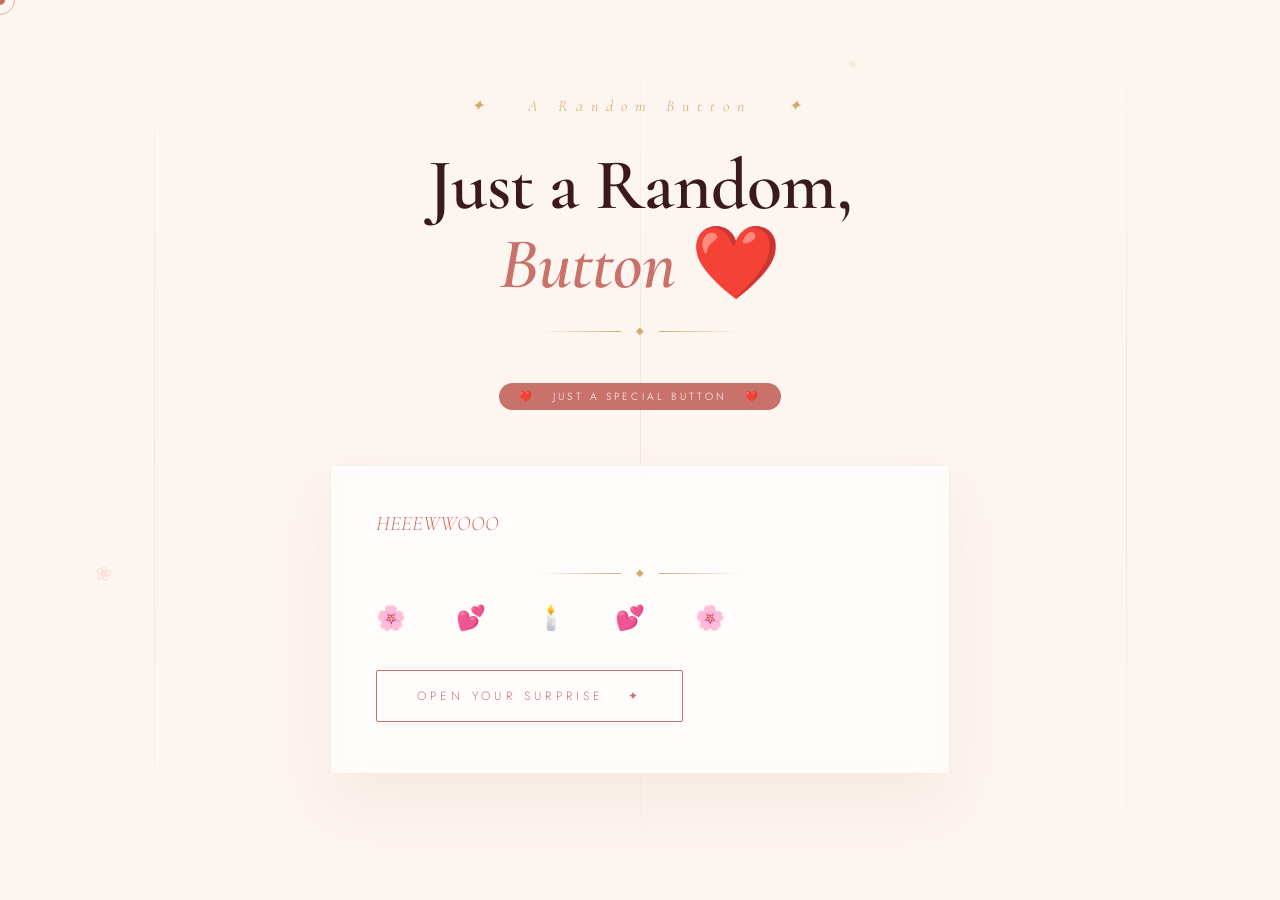
<file: index.html>
<!DOCTYPE html>
<html lang="en">
<head>
<meta charset="UTF-8" />
<meta name="viewport" content="width=device-width, initial-scale=1.0" />
<title>❤️</title>
<link href="https://fonts.googleapis.com/css2?family=Cormorant+Garamond:ital,wght@0,400;0,600;1,400;1,600&family=Jost:wght@200;300;400&display=swap" rel="stylesheet">
<style>
:root {
  --rose: #c9726b;
  --blush: #f2c4bc;
  --cream: #fdf5f0;
  --gold: #d4a96a;
  --deep: #3a1a1a;
  --petal: #f7ddd8;
}
 
* { margin: 0; padding: 0; box-sizing: border-box; }
 
body {
  font-family: 'Jost', sans-serif;
  font-weight: 300;
  background: var(--cream);
  min-height: 100vh;
  overflow-x: hidden;
  color: var(--deep);
  cursor: none;
}
 
/* Custom cursor */
.cursor {
  position: fixed;
  width: 10px; height: 10px;
  background: var(--rose);
  border-radius: 50%;
  pointer-events: none;
  z-index: 9999;
  transform: translate(-50%, -50%);
  transition: transform 0.1s ease;
  mix-blend-mode: multiply;
}
.cursor-trail {
  position: fixed;
  width: 30px; height: 30px;
  border: 1px solid var(--rose);
  border-radius: 50%;
  pointer-events: none;
  z-index: 9998;
  transform: translate(-50%, -50%);
  transition: all 0.15s ease;
  opacity: 0.5;
}
 
/* Canvas for petals */
canvas {
  position: fixed;
  top: 0; left: 0;
  width: 100%; height: 100%;
  pointer-events: none;
  z-index: 0;
}
 
/* Page layout */
.page {
  position: relative;
  z-index: 1;
  min-height: 100vh;
  display: flex;
  align-items: center;
  justify-content: center;
  padding: 60px 20px;
}
 
/* Decorative lines */
.deco-lines {
  position: fixed;
  top: 0; left: 0;
  width: 100%; height: 100%;
  pointer-events: none;
  z-index: 0;
  overflow: hidden;
}
.deco-line {
  position: absolute;
  background: linear-gradient(to bottom, transparent, var(--blush), transparent);
  width: 1px;
  height: 100%;
  opacity: 0.4;
}
.deco-line:nth-child(1) { left: 12%; }
.deco-line:nth-child(2) { left: 50%; }
.deco-line:nth-child(3) { left: 88%; }
 
/* Card */
.card {
  max-width: 620px;
  width: 100%;
  text-align: center;
  position: relative;
}
 
/* Top ornament */
.ornament {
  font-size: 1rem;
  letter-spacing: 0.5em;
  color: var(--gold);
  margin-bottom: 30px;
  opacity: 0;
  animation: fadeUp 1s ease 0.3s forwards;
  font-family: 'Cormorant Garamond', serif;
  font-style: italic;
}
 
/* Divider */
.divider {
  display: flex;
  align-items: center;
  gap: 15px;
  justify-content: center;
  margin: 20px 0;
  opacity: 0;
  animation: fadeUp 1s ease 0.5s forwards;
}
.divider-line {
  height: 1px;
  width: 80px;
  background: linear-gradient(to right, transparent, var(--gold));
}
.divider-line.rev {
  background: linear-gradient(to left, transparent, var(--gold));
}
.divider-diamond {
  color: var(--gold);
  font-size: 0.6rem;
}
 
/* Heading */
h1 {
  font-family: 'Cormorant Garamond', serif;
  font-size: clamp(2.8rem, 8vw, 4.5rem);
  font-weight: 600;
  line-height: 1.1;
  letter-spacing: -0.01em;
  color: var(--deep);
  opacity: 0;
  animation: fadeUp 1s ease 0.6s forwards;
}
h1 em {
  font-style: italic;
  color: var(--rose);
}
 
/* Date badge */
.date-badge {
  display: inline-block;
  background: var(--rose);
  color: white;
  font-size: 0.65rem;
  letter-spacing: 0.3em;
  text-transform: uppercase;
  padding: 6px 20px;
  border-radius: 30px;
  margin: 25px 0;
  opacity: 0;
  animation: fadeUp 1s ease 0.8s forwards;
}
 
/* Letter body */
.letter {
    background: rgba(255,255,255,0.7);
    backdrop-filter: blur(16px);
    border: 1px solid rgba(212, 169, 106, 0.2);
    border-radius: 3px;
    padding: 45px;
    text-align: justify;
    text-justify: inter-word;
    position: relative;
    margin: 30px 0;
    box-shadow:
        0 1px 0 rgba(255,255,255,0.9) inset,
        0 30px 60px rgba(180, 100, 90, 0.08);
}

.letter p {
    font-size: 1rem;
    line-height: 1.95;
    color: #5a3535;
    margin-bottom: 20px;
    text-align: justify;
    text-justify: inter-word;
    text-indent: 2em;
}

.letter .salutation {
    font-family: 'Cormorant Garamond', serif;
    font-style: italic;
    font-size: 1.3rem;
    color: var(--rose);
    margin-bottom: 25px;
    text-align: left;
}

.letter .closing {
    margin-top: 30px;
    font-family: 'Cormorant Garamond', serif;
    font-style: italic;
    font-size: 1.2rem;
    color: var(--rose);
    text-align: right;
}
 
/* Emoji row */
.emoji-row {
  font-size: 1.5rem;
  letter-spacing: 0.3em;
  opacity: 0;
  animation: fadeUp 1s ease 1.5s forwards;
  margin: 10px 0 35px;
}
 
/* Button */
.btn-wrap {
  opacity: 0;
  animation: fadeUp 1s ease 1.7s forwards;
}
.btn {
  display: inline-block;
  padding: 16px 40px;
  background: transparent;
  color: var(--rose);
  text-decoration: none;
  font-family: 'Jost', sans-serif;
  font-size: 0.75rem;
  letter-spacing: 0.35em;
  text-transform: uppercase;
  border: 1px solid var(--rose);
  border-radius: 2px;
  position: relative;
  overflow: hidden;
  transition: color 0.4s ease;
}
.btn::before {
  content: '';
  position: absolute;
  inset: 0;
  background: var(--rose);
  transform: scaleX(0);
  transform-origin: left;
  transition: transform 0.4s ease;
  z-index: -1;
}
.btn:hover::before { transform: scaleX(1); }
.btn:hover { color: white; }
 
/* Keyframes */
@keyframes fadeUp {
  from { opacity: 0; transform: translateY(25px); }
  to { opacity: 1; transform: translateY(0); }
}
 
/* Floating petals (canvas fallback labels) */
.petal-emoji {
  position: fixed;
  font-size: 16px;
  pointer-events: none;
  animation: floatPetal linear infinite;
  opacity: 0;
  z-index: 0;
}
@keyframes floatPetal {
  0%   { transform: translateY(110vh) rotate(0deg); opacity: 0; }
  10%  { opacity: 0.6; }
  90%  { opacity: 0.4; }
  100% { transform: translateY(-10vh) rotate(360deg); opacity: 0; }
}
 
/* Responsive */
@media (max-width: 500px) {
  .letter { padding: 30px 25px; }
  h1 { font-size: 2.6rem; }
}
</style>
</head>
<body>
 
<div class="cursor" id="cursor"></div>
<div class="cursor-trail" id="cursorTrail"></div>
 
<canvas id="petalCanvas"></canvas>
 
<div class="deco-lines">
  <div class="deco-line"></div>
  <div class="deco-line"></div>
  <div class="deco-line"></div>
</div>
 
<div class="page">
  <div class="card">
 
    <div class="ornament">✦ &nbsp; A Random Button &nbsp; ✦</div>
 
    <h1>Just a Random,<br><em>Button</em> ❤️</h1>
 
    <div class="divider">
      <div class="divider-line"></div>
      <span class="divider-diamond">◆</span>
      <div class="divider-line rev"></div>
    </div>
 
    <div class="date-badge">❤️ &nbsp; Just a Special Button &nbsp; ❤️</div>
 
    <div class="letter">
      <div class="corner tl"></div>
      <div class="corner tr"></div>
      <div class="corner bl"></div>
      <div class="corner br"></div>
 
<div class="salutation">HEEEWWOOO </div>



<div class="closing">

</div>
 
    <div class="divider" style="opacity:1; animation: none;">
      <div class="divider-line"></div>
      <span class="divider-diamond">◆</span>
      <div class="divider-line rev"></div>
    </div>
 
    <div class="emoji-row">🌸 &nbsp; 💕 &nbsp; 🕯️ &nbsp; 💕 &nbsp; 🌸</div>
 
    <div class="btn-wrap">
      <a href="nextPage.html" class="btn">Open Your Surprise &nbsp; ✦</a>
    </div>
 
  </div>
</div>
 
<script>
// Custom cursor
const cursor = document.getElementById('cursor');
const trail = document.getElementById('cursorTrail');
let mx = 0, my = 0, tx = 0, ty = 0;
document.addEventListener('mousemove', e => {
  mx = e.clientX; my = e.clientY;
  cursor.style.left = mx + 'px';
  cursor.style.top = my + 'px';
});
setInterval(() => {
  tx += (mx - tx) * 0.18;
  ty += (my - ty) * 0.18;
  trail.style.left = tx + 'px';
  trail.style.top = ty + 'px';
}, 16);
 
// Falling petals on canvas
const canvas = document.getElementById('petalCanvas');
const ctx = canvas.getContext('2d');
canvas.width = window.innerWidth;
canvas.height = window.innerHeight;
window.addEventListener('resize', () => {
  canvas.width = window.innerWidth;
  canvas.height = window.innerHeight;
});
 
const petals = [];
const petalSymbols = ['❤', '♡', '🌸', '✿', '❀'];
const colors = ['#c9726b', '#e8a0a0', '#d4a96a', '#f2c4bc', '#b06060'];
 
for (let i = 0; i < 28; i++) {
  petals.push({
    x: Math.random() * window.innerWidth,
    y: Math.random() * window.innerHeight,
    size: 10 + Math.random() * 14,
    speed: 0.5 + Math.random() * 1.2,
    drift: (Math.random() - 0.5) * 0.8,
    rot: Math.random() * 360,
    rotSpeed: (Math.random() - 0.5) * 1.5,
    symbol: petalSymbols[Math.floor(Math.random() * petalSymbols.length)],
    color: colors[Math.floor(Math.random() * colors.length)],
    opacity: 0.15 + Math.random() * 0.35,
    delay: Math.random() * 300,
  });
}
 
let frame = 0;
function drawPetals() {
  ctx.clearRect(0, 0, canvas.width, canvas.height);
  frame++;
  petals.forEach(p => {
    if (frame < p.delay) return;
    p.y -= p.speed;
    p.x += p.drift;
    p.rot += p.rotSpeed;
    if (p.y < -30) {
      p.y = canvas.height + 30;
      p.x = Math.random() * canvas.width;
    }
    ctx.save();
    ctx.globalAlpha = p.opacity;
    ctx.font = `${p.size}px serif`;
    ctx.fillStyle = p.color;
    ctx.translate(p.x, p.y);
    ctx.rotate(p.rot * Math.PI / 180);
    ctx.fillText(p.symbol, 0, 0);
    ctx.restore();
  });
  requestAnimationFrame(drawPetals);
}
drawPetals();
</script>
</body>
</html>
</file>
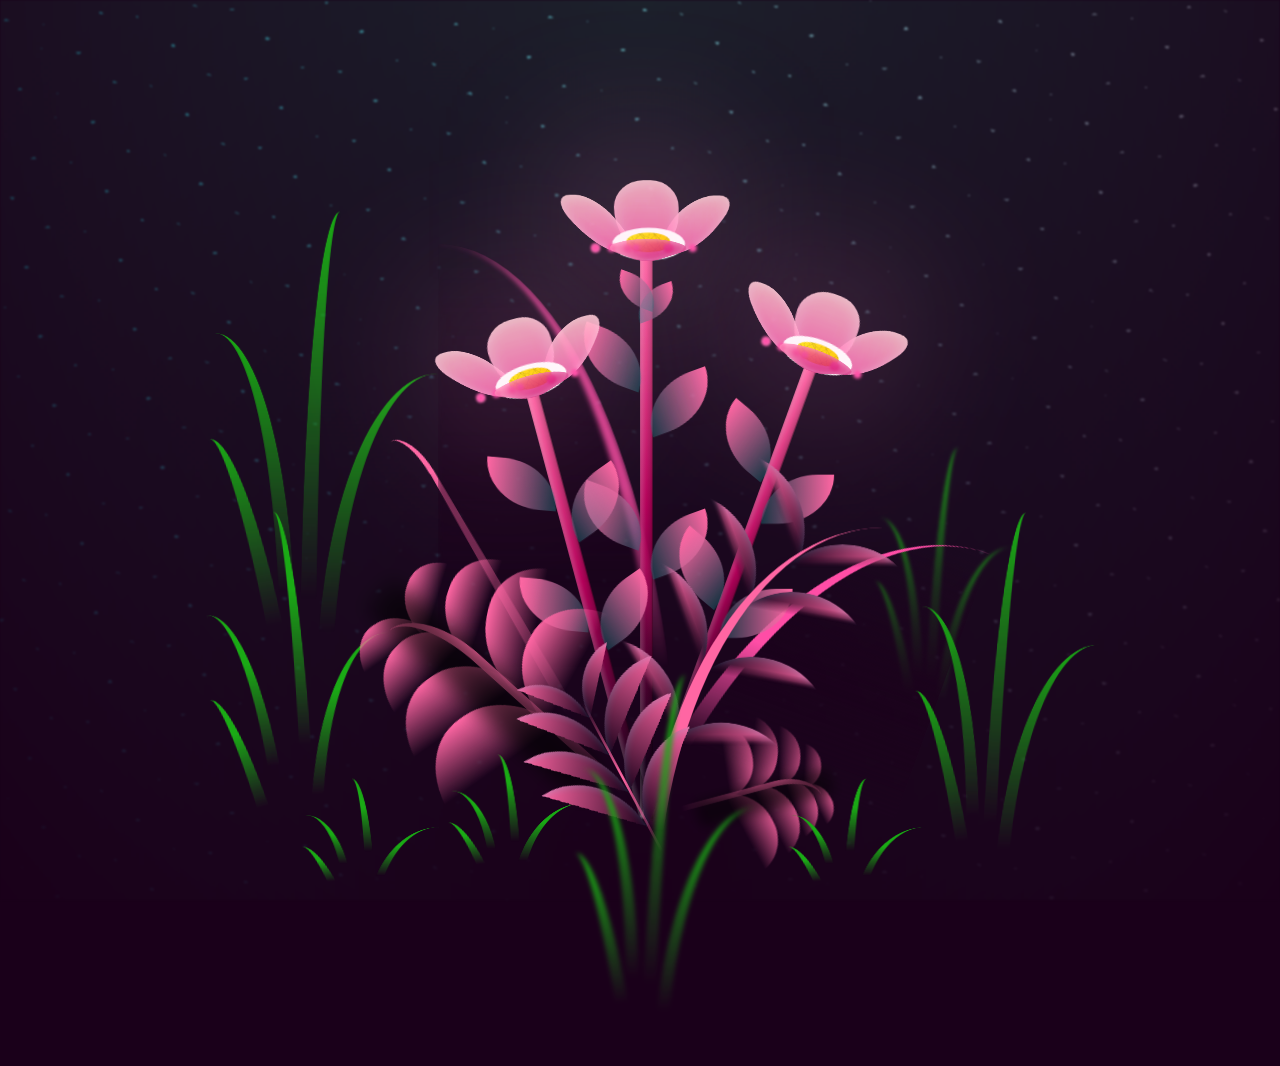
<file: nextPage.html>
<!DOCTYPE html>
<html lang="en">
    
  <head>
    <meta charset="UTF-8">
    <title>CSS Blossoming Flowers at Magical Night </title>
    <link rel="stylesheet" href="./style.css">

  </head>     

<body class="not-loaded">
  <audio id="bg-music" autoplay loop muted>
  <source src="https://raw.githubusercontent.com/Brian0956/Hops/75c4ed47ff6fa68d2230a6409f5690913e405e9b/YTDown_YouTube_Daniel-Caesar-Superpowers-Official-Audio_Media_rScwLoES2bM_009_128k.mp3" type="audio/mpeg">
</audio>
  <div class="night"></div>
  <div class="flowers">
    <div class="flower flower--1">
      <div class="flower__leafs flower__leafs--1">
        <div class="flower__leaf flower__leaf--1"></div>
        <div class="flower__leaf flower__leaf--2"></div>
        <div class="flower__leaf flower__leaf--3"></div>
        <div class="flower__leaf flower__leaf--4"></div>
        <div class="flower__white-circle"></div>

        <div class="flower__light flower__light--1"></div>
        <div class="flower__light flower__light--2"></div>
        <div class="flower__light flower__light--3"></div>
        <div class="flower__light flower__light--4"></div>
        <div class="flower__light flower__light--5"></div>
        <div class="flower__light flower__light--6"></div>
        <div class="flower__light flower__light--7"></div>
        <div class="flower__light flower__light--8"></div>

      </div>
      <div class="flower__line">
        <div class="flower__line__leaf flower__line__leaf--1"></div>
        <div class="flower__line__leaf flower__line__leaf--2"></div>
        <div class="flower__line__leaf flower__line__leaf--3"></div>
        <div class="flower__line__leaf flower__line__leaf--4"></div>
        <div class="flower__line__leaf flower__line__leaf--5"></div>
        <div class="flower__line__leaf flower__line__leaf--6"></div>
      </div>
    </div>

    <div class="flower flower--2">
      <div class="flower__leafs flower__leafs--2">
        <div class="flower__leaf flower__leaf--1"></div>
        <div class="flower__leaf flower__leaf--2"></div>
        <div class="flower__leaf flower__leaf--3"></div>
        <div class="flower__leaf flower__leaf--4"></div>
        <div class="flower__white-circle"></div>

        <div class="flower__light flower__light--1"></div>
        <div class="flower__light flower__light--2"></div>
        <div class="flower__light flower__light--3"></div>
        <div class="flower__light flower__light--4"></div>
        <div class="flower__light flower__light--5"></div>
        <div class="flower__light flower__light--6"></div>
        <div class="flower__light flower__light--7"></div>
        <div class="flower__light flower__light--8"></div>

      </div>
      <div class="flower__line">
        <div class="flower__line__leaf flower__line__leaf--1"></div>
        <div class="flower__line__leaf flower__line__leaf--2"></div>
        <div class="flower__line__leaf flower__line__leaf--3"></div>
        <div class="flower__line__leaf flower__line__leaf--4"></div>
      </div>
    </div>

    <div class="flower flower--3">
      <div class="flower__leafs flower__leafs--3">
        <div class="flower__leaf flower__leaf--1"></div>
        <div class="flower__leaf flower__leaf--2"></div>
        <div class="flower__leaf flower__leaf--3"></div>
        <div class="flower__leaf flower__leaf--4"></div>
        <div class="flower__white-circle"></div>

        <div class="flower__light flower__light--1"></div>
        <div class="flower__light flower__light--2"></div>
        <div class="flower__light flower__light--3"></div>
        <div class="flower__light flower__light--4"></div>
        <div class="flower__light flower__light--5"></div>
        <div class="flower__light flower__light--6"></div>
        <div class="flower__light flower__light--7"></div>
        <div class="flower__light flower__light--8"></div>

      </div>
      <div class="flower__line">
        <div class="flower__line__leaf flower__line__leaf--1"></div>
        <div class="flower__line__leaf flower__line__leaf--2"></div>
        <div class="flower__line__leaf flower__line__leaf--3"></div>
        <div class="flower__line__leaf flower__line__leaf--4"></div>
      </div>
    </div>

    <div class="grow-ans" style="--d:1.2s">
      <div class="flower__g-long">
        <div class="flower__g-long__top"></div>
        <div class="flower__g-long__bottom"></div>
      </div>
    </div>

    <div class="growing-grass">
      <div class="flower__grass flower__grass--1">
        <div class="flower__grass--top"></div>
        <div class="flower__grass--bottom"></div>
        <div class="flower__grass__leaf flower__grass__leaf--1"></div>
        <div class="flower__grass__leaf flower__grass__leaf--2"></div>
        <div class="flower__grass__leaf flower__grass__leaf--3"></div>
        <div class="flower__grass__leaf flower__grass__leaf--4"></div>
        <div class="flower__grass__leaf flower__grass__leaf--5"></div>
        <div class="flower__grass__leaf flower__grass__leaf--6"></div>
        <div class="flower__grass__leaf flower__grass__leaf--7"></div>
        <div class="flower__grass__leaf flower__grass__leaf--8"></div>
        <div class="flower__grass__overlay"></div>
      </div>
    </div>

    <div class="growing-grass">
      <div class="flower__grass flower__grass--2">
        <div class="flower__grass--top"></div>
        <div class="flower__grass--bottom"></div>
        <div class="flower__grass__leaf flower__grass__leaf--1"></div>
        <div class="flower__grass__leaf flower__grass__leaf--2"></div>
        <div class="flower__grass__leaf flower__grass__leaf--3"></div>
        <div class="flower__grass__leaf flower__grass__leaf--4"></div>
        <div class="flower__grass__leaf flower__grass__leaf--5"></div>
        <div class="flower__grass__leaf flower__grass__leaf--6"></div>
        <div class="flower__grass__leaf flower__grass__leaf--7"></div>
        <div class="flower__grass__leaf flower__grass__leaf--8"></div>
        <div class="flower__grass__overlay"></div>
      </div>
    </div>

    <div class="grow-ans" style="--d:2.4s">
      <div class="flower__g-right flower__g-right--1">
        <div class="leaf"></div>
      </div>
    </div>

    <div class="grow-ans" style="--d:2.8s">
      <div class="flower__g-right flower__g-right--2">
        <div class="leaf"></div>
      </div>
    </div>

    <div class="grow-ans" style="--d:2.8s">
      <div class="flower__g-front">
        <div class="flower__g-front__leaf-wrapper flower__g-front__leaf-wrapper--1">
          <div class="flower__g-front__leaf"></div>
        </div>
        <div class="flower__g-front__leaf-wrapper flower__g-front__leaf-wrapper--2">
          <div class="flower__g-front__leaf"></div>
        </div>
        <div class="flower__g-front__leaf-wrapper flower__g-front__leaf-wrapper--3">
          <div class="flower__g-front__leaf"></div>
        </div>
        <div class="flower__g-front__leaf-wrapper flower__g-front__leaf-wrapper--4">
          <div class="flower__g-front__leaf"></div>
        </div>
        <div class="flower__g-front__leaf-wrapper flower__g-front__leaf-wrapper--5">
          <div class="flower__g-front__leaf"></div>
        </div>
        <div class="flower__g-front__leaf-wrapper flower__g-front__leaf-wrapper--6">
          <div class="flower__g-front__leaf"></div>
        </div>
        <div class="flower__g-front__leaf-wrapper flower__g-front__leaf-wrapper--7">
          <div class="flower__g-front__leaf"></div>
        </div>
        <div class="flower__g-front__leaf-wrapper flower__g-front__leaf-wrapper--8">
          <div class="flower__g-front__leaf"></div>
        </div>
        <div class="flower__g-front__line"></div>
      </div>
    </div>

    <div class="grow-ans" style="--d:3.2s">
      <div class="flower__g-fr">
        <div class="leaf"></div>
        <div class="flower__g-fr__leaf flower__g-fr__leaf--1"></div>
        <div class="flower__g-fr__leaf flower__g-fr__leaf--2"></div>
        <div class="flower__g-fr__leaf flower__g-fr__leaf--3"></div>
        <div class="flower__g-fr__leaf flower__g-fr__leaf--4"></div>
        <div class="flower__g-fr__leaf flower__g-fr__leaf--5"></div>
        <div class="flower__g-fr__leaf flower__g-fr__leaf--6"></div>
        <div class="flower__g-fr__leaf flower__g-fr__leaf--7"></div>
        <div class="flower__g-fr__leaf flower__g-fr__leaf--8"></div>
      </div>
    </div>

    <div class="long-g long-g--0">
      <div class="grow-ans" style="--d:3s">
        <div class="leaf leaf--0"></div>
      </div>
      <div class="grow-ans" style="--d:2.2s">
        <div class="leaf leaf--1"></div>
      </div>
      <div class="grow-ans" style="--d:3.4s">
        <div class="leaf leaf--2"></div>
      </div>
      <div class="grow-ans" style="--d:3.6s">
        <div class="leaf leaf--3"></div>
      </div>
    </div>

    <div class="long-g long-g--1">
      <div class="grow-ans" style="--d:3.6s">
        <div class="leaf leaf--0"></div>
      </div>
      <div class="grow-ans" style="--d:3.8s">
        <div class="leaf leaf--1"></div>
      </div>
      <div class="grow-ans" style="--d:4s">
        <div class="leaf leaf--2"></div>
      </div>
      <div class="grow-ans" style="--d:4.2s">
        <div class="leaf leaf--3"></div>
      </div>
    </div>

    <div class="long-g long-g--2">
      <div class="grow-ans" style="--d:4s">
        <div class="leaf leaf--0"></div>
      </div>
      <div class="grow-ans" style="--d:4.2s">
        <div class="leaf leaf--1"></div>
      </div>
      <div class="grow-ans" style="--d:4.4s">
        <div class="leaf leaf--2"></div>
      </div>
      <div class="grow-ans" style="--d:4.6s">
        <div class="leaf leaf--3"></div>
      </div>
    </div>

    <div class="long-g long-g--3">
      <div class="grow-ans" style="--d:4s">
        <div class="leaf leaf--0"></div>
      </div>
      <div class="grow-ans" style="--d:4.2s">
        <div class="leaf leaf--1"></div>
      </div>
      <div class="grow-ans" style="--d:3s">
        <div class="leaf leaf--2"></div>
      </div>
      <div class="grow-ans" style="--d:3.6s">
        <div class="leaf leaf--3"></div>
      </div>
    </div>

    <div class="long-g long-g--4">
      <div class="grow-ans" style="--d:4s">
        <div class="leaf leaf--0"></div>
      </div>
      <div class="grow-ans" style="--d:4.2s">
        <div class="leaf leaf--1"></div>
      </div>
      <div class="grow-ans" style="--d:3s">
        <div class="leaf leaf--2"></div>
      </div>
      <div class="grow-ans" style="--d:3.6s">
        <div class="leaf leaf--3"></div>
      </div>
    </div>

    <div class="long-g long-g--5">
      <div class="grow-ans" style="--d:4s">
        <div class="leaf leaf--0"></div>
      </div>
      <div class="grow-ans" style="--d:4.2s">
        <div class="leaf leaf--1"></div>
      </div>
      <div class="grow-ans" style="--d:3s">
        <div class="leaf leaf--2"></div>
      </div>
      <div class="grow-ans" style="--d:3.6s">
        <div class="leaf leaf--3"></div>
      </div>
    </div>

    <div class="long-g long-g--6">
      <div class="grow-ans" style="--d:4.2s">
        <div class="leaf leaf--0"></div>
      </div>
      <div class="grow-ans" style="--d:4.4s">
        <div class="leaf leaf--1"></div>
      </div>
      <div class="grow-ans" style="--d:4.6s">
        <div class="leaf leaf--2"></div>
      </div>
      <div class="grow-ans" style="--d:4.8s">
        <div class="leaf leaf--3"></div>
      </div>
    </div>

    <div class="long-g long-g--7">
      <div class="grow-ans" style="--d:3s">
        <div class="leaf leaf--0"></div>
      </div>
      <div class="grow-ans" style="--d:3.2s">
        <div class="leaf leaf--1"></div>
      </div>
      <div class="grow-ans" style="--d:3.5s">
        <div class="leaf leaf--2"></div>
      </div>
      <div class="grow-ans" style="--d:3.6s">
        <div class="leaf leaf--3"></div>
      </div>
    </div>
  </div>
</body>
    <script  src="./script.js"></script>

  </body>
  
</html>
</file>
<file: style.css>
*,
*::after,
*::before {
  padding: 0;
  margin: 0;
  box-sizing: border-box;
}

:root {
  --dark-color: #1a001a;
}

body {
  display: flex;
  align-items: flex-end;
  justify-content: center;
  min-height: 100vh;
  background-color: var(--dark-color);
  overflow: hidden;
  perspective: 1000px;
}

.night {
  position: fixed;
  left: 50%;
  top: 0;
  transform: translateX(-50%);
  width: 100%;
  height: 100%;
  filter: blur(0.1vmin);
  background-image: radial-gradient(ellipse at top, transparent 0%, var(--dark-color)), radial-gradient(ellipse at bottom, var(--dark-color), rgba(145, 233, 255, 0.2)), repeating-linear-gradient(220deg, black 0px, black 19px, transparent 19px, transparent 22px), repeating-linear-gradient(189deg, black 0px, black 19px, transparent 19px, transparent 22px), repeating-linear-gradient(148deg, black 0px, black 19px, transparent 19px, transparent 22px), linear-gradient(90deg, #00fffa, #f0f0f0);
}

.flowers {
  position: relative;
  transform: scale(0.9);
}

.flower {
  position: absolute;
  bottom: 10vmin;
  transform-origin: bottom center;
  z-index: 10;
  --fl-speed: 0.8s;
}
.flower--1 {
  animation: moving-flower-1 4s linear infinite;
}
.flower--1 .flower__line {
  height: 70vmin;
  animation-delay: 0.3s;
}
.flower--1 .flower__line__leaf--1 {
  animation: blooming-leaf-right var(--fl-speed) 1.6s backwards;
}
.flower--1 .flower__line__leaf--2 {
  animation: blooming-leaf-right var(--fl-speed) 1.4s backwards;
}
.flower--1 .flower__line__leaf--3 {
  animation: blooming-leaf-left var(--fl-speed) 1.2s backwards;
}
.flower--1 .flower__line__leaf--4 {
  animation: blooming-leaf-left var(--fl-speed) 1s backwards;
}
.flower--1 .flower__line__leaf--5 {
  animation: blooming-leaf-right var(--fl-speed) 1.8s backwards;
}
.flower--1 .flower__line__leaf--6 {
  animation: blooming-leaf-left var(--fl-speed) 2s backwards;
}
.flower--2 {
  left: 50%;
  transform: rotate(20deg);
  animation: moving-flower-2 4s linear infinite;
}
.flower--2 .flower__line {
  height: 60vmin;
  animation-delay: 0.6s;
}
.flower--2 .flower__line__leaf--1 {
  animation: blooming-leaf-right var(--fl-speed) 1.9s backwards;
}
.flower--2 .flower__line__leaf--2 {
  animation: blooming-leaf-right var(--fl-speed) 1.7s backwards;
}
.flower--2 .flower__line__leaf--3 {
  animation: blooming-leaf-left var(--fl-speed) 1.5s backwards;
}
.flower--2 .flower__line__leaf--4 {
  animation: blooming-leaf-left var(--fl-speed) 1.3s backwards;
}
.flower--3 {
  left: 50%;
  transform: rotate(-15deg);
  animation: moving-flower-3 4s linear infinite;
}
.flower--3 .flower__line {
  animation-delay: 0.9s;
}
.flower--3 .flower__line__leaf--1 {
  animation: blooming-leaf-right var(--fl-speed) 2.5s backwards;
}
.flower--3 .flower__line__leaf--2 {
  animation: blooming-leaf-right var(--fl-speed) 2.3s backwards;
}
.flower--3 .flower__line__leaf--3 {
  animation: blooming-leaf-left var(--fl-speed) 2.1s backwards;
}
.flower--3 .flower__line__leaf--4 {
  animation: blooming-leaf-left var(--fl-speed) 1.9s backwards;
}
.flower__leafs {
  position: relative;
  animation: blooming-flower 2s backwards;
}
.flower__leafs--1 {
  animation-delay: 1.1s;
}
.flower__leafs--2 {
  animation-delay: 1.4s;
}
.flower__leafs--3 {
  animation-delay: 1.7s;
}
.flower__leafs::after {
  content: "";
  position: absolute;
  left: 0;
  top: 0;
  transform: translate(-50%, -100%);
  width: 8vmin;
  height: 8vmin;
   background-color: #ff99cc;
  filter: blur(10vmin);
}
.flower__leaf {
  position: absolute;
  bottom: 0;
  left: 50%;
  width: 8vmin;
  height: 11vmin;
  border-radius: 51% 49% 47% 53%/44% 45% 55% 69%;
  background-color: #ffb6c1;
  background-image: linear-gradient(to top, #ff69b4, #ffc0cb);
  transform-origin: bottom center;
  opacity: 0.9;
  box-shadow: inset 0 0 2vmin rgba(255, 255, 255, 0.5);
}
.flower__leaf--1 {
  transform: translate(-10%, 1%) rotateY(40deg) rotateX(-50deg);
}
.flower__leaf--2 {
  transform: translate(-50%, -4%) rotateX(40deg);
}
.flower__leaf--3 {
  transform: translate(-90%, 0%) rotateY(45deg) rotateX(50deg);
}
.flower__leaf--4 {
  width: 8vmin;
  height: 8vmin;
  transform-origin: bottom left;
  border-radius: 4vmin 10vmin 4vmin 4vmin;
  transform: translate(0%, 18%) rotateX(70deg) rotate(-43deg);
  background-image: linear-gradient(to top, #cc0066, #ff66a3);
  z-index: 1;
  opacity: 0.8;
}
.flower__white-circle {
  position: absolute;
  left: -3.5vmin;
  top: -3vmin;
  width: 9vmin;
  height: 4vmin;
  border-radius: 50%;
  background-color: #fff;
}
.flower__white-circle::after {
  content: "";
  position: absolute;
  left: 50%;
  top: 45%;
  transform: translate(-50%, -50%);
  width: 60%;
  height: 60%;
  border-radius: inherit;
  background-image: repeating-linear-gradient(135deg, rgba(0, 0, 0, 0.03) 0px, rgba(0, 0, 0, 0.03) 1px, transparent 1px, transparent 12px), repeating-linear-gradient(45deg, rgba(0, 0, 0, 0.03) 0px, rgba(0, 0, 0, 0.03) 1px, transparent 1px, transparent 12px), repeating-linear-gradient(67.5deg, rgba(0, 0, 0, 0.03) 0px, rgba(0, 0, 0, 0.03) 1px, transparent 1px, transparent 12px), repeating-linear-gradient(135deg, rgba(0, 0, 0, 0.03) 0px, rgba(0, 0, 0, 0.03) 1px, transparent 1px, transparent 12px), repeating-linear-gradient(45deg, rgba(0, 0, 0, 0.03) 0px, rgba(0, 0, 0, 0.03) 1px, transparent 1px, transparent 12px), repeating-linear-gradient(112.5deg, rgba(0, 0, 0, 0.03) 0px, rgba(0, 0, 0, 0.03) 1px, transparent 1px, transparent 12px), repeating-linear-gradient(112.5deg, rgba(0, 0, 0, 0.03) 0px, rgba(0, 0, 0, 0.03) 1px, transparent 1px, transparent 12px), repeating-linear-gradient(45deg, rgba(0, 0, 0, 0.03) 0px, rgba(0, 0, 0, 0.03) 1px, transparent 1px, transparent 12px), repeating-linear-gradient(22.5deg, rgba(0, 0, 0, 0.03) 0px, rgba(0, 0, 0, 0.03) 1px, transparent 1px, transparent 12px), repeating-linear-gradient(45deg, rgba(0, 0, 0, 0.03) 0px, rgba(0, 0, 0, 0.03) 1px, transparent 1px, transparent 12px), repeating-linear-gradient(22.5deg, rgba(0, 0, 0, 0.03) 0px, rgba(0, 0, 0, 0.03) 1px, transparent 1px, transparent 12px), repeating-linear-gradient(135deg, rgba(0, 0, 0, 0.03) 0px, rgba(0, 0, 0, 0.03) 1px, transparent 1px, transparent 12px), repeating-linear-gradient(157.5deg, rgba(0, 0, 0, 0.03) 0px, rgba(0, 0, 0, 0.03) 1px, transparent 1px, transparent 12px), repeating-linear-gradient(67.5deg, rgba(0, 0, 0, 0.03) 0px, rgba(0, 0, 0, 0.03) 1px, transparent 1px, transparent 12px), repeating-linear-gradient(67.5deg, rgba(0, 0, 0, 0.03) 0px, rgba(0, 0, 0, 0.03) 1px, transparent 1px, transparent 12px), linear-gradient(90deg, #ffeb12, #ffce00);
}
.flower__line {
  height: 55vmin;
  width: 1.5vmin;
  background-image: linear-gradient(to left, rgba(0, 0, 0, 0.2), transparent, rgba(255, 255, 255, 0.2)), linear-gradient(to top, transparent 10%, #b30059, #ff66a3);
  box-shadow: inset 0 0 2px rgba(0, 0, 0, 0.5);
  animation: grow-flower-tree 4s backwards;
}
.flower__line__leaf {
  --w: 7vmin;
  --h: calc(var(--w) + 2vmin);
  position: absolute;
  top: 20%;
  left: 90%;
  width: var(--w);
  height: var(--h);
  border-top-right-radius: var(--h);
  border-bottom-left-radius: var(--h);
  background-image: linear-gradient(to top, rgba(20, 117, 122, 0.4), #ff66a3);
}
.flower__line__leaf--1 {
  transform: rotate(70deg) rotateY(30deg);
}
.flower__line__leaf--2 {
  top: 45%;
  transform: rotate(70deg) rotateY(30deg);
}
.flower__line__leaf--3, .flower__line__leaf--4, .flower__line__leaf--6 {
  border-top-right-radius: 0;
  border-bottom-left-radius: 0;
  border-top-left-radius: var(--h);
  border-bottom-right-radius: var(--h);
  left: -460%;
  top: 12%;
  transform: rotate(-70deg) rotateY(30deg);
}
.flower__line__leaf--4 {
  top: 40%;
}
.flower__line__leaf--5 {
  top: 0;
  transform-origin: left;
  transform: rotate(70deg) rotateY(30deg) scale(0.6);
}
.flower__line__leaf--6 {
  top: -2%;
  left: -450%;
  transform-origin: right;
  transform: rotate(-70deg) rotateY(30deg) scale(0.6);
}
.flower__light {
  position: absolute;
  bottom: 0vmin;
  width: 1vmin;
  height: 1vmin;
  background-color:  #ff85c1;
  border-radius: 50%;
  filter: blur(0.2vmin);
  animation: light-ans 4s linear infinite backwards;
}
.flower__light:nth-child(odd) {
  background-color:  #ff4da6;
}
.flower__light--1 {
  left: -2vmin;
  animation-delay: 1s;
}
.flower__light--2 {
  left: 3vmin;
  animation-delay: 0.5s;
}
.flower__light--3 {
  left: -6vmin;
  animation-delay: 0.3s;
}
.flower__light--4 {
  left: 6vmin;
  animation-delay: 0.9s;
}
.flower__light--5 {
  left: -1vmin;
  animation-delay: 1.5s;
}
.flower__light--6 {
  left: -4vmin;
  animation-delay: 3s;
}
.flower__light--7 {
  left: 3vmin;
  animation-delay: 2s;
}
.flower__light--8 {
  left: -6vmin;
  animation-delay: 3.5s;
}
.flower__grass {
  --c: #ff66a3;
  --line-w: 1.5vmin;
  position: absolute;
  bottom: 12vmin;
  left: -7vmin;
  display: flex;
  flex-direction: column;
  align-items: flex-end;
  z-index: 20;
  transform-origin: bottom center;
  transform: rotate(-48deg) rotateY(40deg);
}
.flower__grass--1 {
  animation: moving-grass 2s linear infinite;
}
.flower__grass--2 {
  left: 2vmin;
  bottom: 10vmin;
  transform: scale(0.5) rotate(75deg) rotateX(10deg) rotateY(-200deg);
  opacity: 0.8;
  z-index: 0;
  animation: moving-grass--2 1.5s linear infinite;
}
.flower__grass--top {
  width: 7vmin;
  height: 10vmin;
  border-top-right-radius: 100%;
  border-right: var(--line-w) solid var(--c);
  transform-origin: bottom center;
  transform: rotate(-2deg);
}
.flower__grass--bottom {
  margin-top: -2px;
  width: var(--line-w);
  height: 25vmin;
  background-image: linear-gradient(to top, transparent, var(--c));
}
.flower__grass__leaf {
  --size: 10vmin;
  position: absolute;
  width: calc(var(--size) * 2.1);
  height: var(--size);
  border-top-left-radius: var(--size);
  border-top-right-radius: var(--size);
  background-image: linear-gradient(to top, transparent, transparent 30%, var(--c));
  z-index: 100;
}
.flower__grass__leaf--1 {
  top: -6%;
  left: 30%;
  --size: 6vmin;
  transform: rotate(-20deg);
  animation: growing-grass-ans--1 2s 2.6s backwards;
}
@keyframes growing-grass-ans--1 {
  0% {
    transform-origin: bottom left;
    transform: rotate(-20deg) scale(0);
  }
}
.flower__grass__leaf--2 {
  top: -5%;
  left: -110%;
  --size: 6vmin;
  transform: rotate(10deg);
  animation: growing-grass-ans--2 2s 2.4s linear backwards;
}
@keyframes growing-grass-ans--2 {
  0% {
    transform-origin: bottom right;
    transform: rotate(10deg) scale(0);
  }
}
.flower__grass__leaf--3 {
  top: 5%;
  left: 60%;
  --size: 8vmin;
  transform: rotate(-18deg) rotateX(-20deg);
  animation: growing-grass-ans--3 2s 2.2s linear backwards;
}
@keyframes growing-grass-ans--3 {
  0% {
    transform-origin: bottom left;
    transform: rotate(-18deg) rotateX(-20deg) scale(0);
  }
}
.flower__grass__leaf--4 {
  top: 6%;
  left: -135%;
  --size: 8vmin;
  transform: rotate(2deg);
  animation: growing-grass-ans--4 2s 2s linear backwards;
}
@keyframes growing-grass-ans--4 {
  0% {
    transform-origin: bottom right;
    transform: rotate(2deg) scale(0);
  }
}
.flower__grass__leaf--5 {
  top: 20%;
  left: 60%;
  --size: 10vmin;
  transform: rotate(-24deg) rotateX(-20deg);
  animation: growing-grass-ans--5 2s 1.8s linear backwards;
}
@keyframes growing-grass-ans--5 {
  0% {
    transform-origin: bottom left;
    transform: rotate(-24deg) rotateX(-20deg) scale(0);
  }
}
.flower__grass__leaf--6 {
  top: 22%;
  left: -180%;
  --size: 10vmin;
  transform: rotate(10deg);
  animation: growing-grass-ans--6 2s 1.6s linear backwards;
}
@keyframes growing-grass-ans--6 {
  0% {
    transform-origin: bottom right;
    transform: rotate(10deg) scale(0);
  }
}
.flower__grass__leaf--7 {
  top: 39%;
  left: 70%;
  --size: 10vmin;
  transform: rotate(-10deg);
  animation: growing-grass-ans--7 2s 1.4s linear backwards;
}
@keyframes growing-grass-ans--7 {
  0% {
    transform-origin: bottom left;
    transform: rotate(-10deg) scale(0);
  }
}
.flower__grass__leaf--8 {
  top: 40%;
  left: -215%;
  --size: 11vmin;
  transform: rotate(10deg);
  animation: growing-grass-ans--8 2s 1.2s linear backwards;
}
@keyframes growing-grass-ans--8 {
  0% {
    transform-origin: bottom right;
    transform: rotate(10deg) scale(0);
  }
}
.flower__grass__overlay {
  position: absolute;
  top: -10%;
  right: 0%;
  width: 100%;
  height: 100%;
  background-color: rgba(0, 0, 0, 0.6);
  filter: blur(1.5vmin);
  z-index: 100;
}
.flower__g-long {
  --w: 2vmin;
  --h: 6vmin;
  --c: #ff66a3;
  position: absolute;
  bottom: 10vmin;
  left: -3vmin;
  transform-origin: bottom center;
  transform: rotate(-30deg) rotateY(-20deg);
  display: flex;
  flex-direction: column;
  align-items: flex-end;
  animation: flower-g-long-ans 3s linear infinite;
}
@keyframes flower-g-long-ans {
  0%, 100% {
    transform: rotate(-30deg) rotateY(-20deg);
  }
  50% {
    transform: rotate(-32deg) rotateY(-20deg);
  }
}
.flower__g-long__top {
  top: calc(var(--h) * -1);
  width: calc(var(--w) + 1vmin);
  height: var(--h);
  border-top-right-radius: 100%;
  border-right: 0.7vmin solid var(--c);
  transform: translate(-0.7vmin, 1vmin);
}
.flower__g-long__bottom {
  width: var(--w);
  height: 50vmin;
  transform-origin: bottom center;
  background-image: linear-gradient(to top, transparent 30%, var(--c));
  box-shadow: inset 0 0 2px rgba(0, 0, 0, 0.5);
  clip-path: polygon(35% 0, 65% 1%, 100% 100%, 0% 100%);
}
.flower__g-right {
  position: absolute;
  bottom: 6vmin;
  left: -2vmin;
  transform-origin: bottom left;
  transform: rotate(20deg);
}
.flower__g-right .leaf {
  width: 30vmin;
  height: 50vmin;
  border-top-left-radius: 100%;
  border-left: 2vmin solid #ff4da6;
  background-image: linear-gradient(to bottom, transparent, var(--dark-color) 60%);
  -webkit-mask-image: linear-gradient(to top, transparent 30%, #ff66a3 60%);
}
.flower__g-right--1 {
  animation: flower-g-right-ans 2.5s linear infinite;
}
.flower__g-right--2 {
  left: 5vmin;
  transform: rotateY(-180deg);
  animation: flower-g-right-ans--2 3s linear infinite;
}
.flower__g-right--2 .leaf {
  height: 75vmin;
  filter: blur(0.3vmin);
  opacity: 0.8;
}
@keyframes flower-g-right-ans {
  0%, 100% {
    transform: rotate(20deg);
  }
  50% {
    transform: rotate(24deg) rotateX(-20deg);
  }
}
@keyframes flower-g-right-ans--2 {
  0%, 100% {
    transform: rotateY(-180deg) rotate(0deg) rotateX(-20deg);
  }
  50% {
    transform: rotateY(-180deg) rotate(6deg) rotateX(-20deg);
  }
}
.flower__g-front {
  position: absolute;
  bottom: 6vmin;
  left: 2.5vmin;
  z-index: 100;
  transform-origin: bottom center;
  transform: rotate(-28deg) rotateY(30deg) scale(1.04);
  animation: flower__g-front-ans 2s linear infinite;
}
@keyframes flower__g-front-ans {
  0%, 100% {
    transform: rotate(-28deg) rotateY(30deg) scale(1.04);
  }
  50% {
    transform: rotate(-35deg) rotateY(40deg) scale(1.04);
  }
}
.flower__g-front__line {
  width: 0.3vmin;
  height: 20vmin;
  background-image: linear-gradient(to top, transparent, #ff66a3, transparent 100%);
  position: relative;
}
.flower__g-front__leaf-wrapper {
  position: absolute;
  top: 0;
  left: 0;
  transform-origin: bottom left;
  transform: rotate(10deg);
}
.flower__g-front__leaf-wrapper:nth-child(even) {
  left: 0vmin;
  transform: rotateY(-180deg) rotate(5deg);
  animation: flower__g-front__leaf-left-ans 1s ease-in backwards;
}
.flower__g-front__leaf-wrapper:nth-child(odd) {
  animation: flower__g-front__leaf-ans 1s ease-in backwards;
}
.flower__g-front__leaf-wrapper--1 {
  top: -8vmin;
  transform: scale(0.7);
  animation: flower__g-front__leaf-ans 1s 5.5s ease-in backwards !important;
}
.flower__g-front__leaf-wrapper--2 {
  top: -8vmin;
  transform: rotateY(-180deg) scale(0.7) !important;
  animation: flower__g-front__leaf-left-ans-2 1s 4.6s ease-in backwards !important;
}
.flower__g-front__leaf-wrapper--3 {
  top: -3vmin;
  animation: flower__g-front__leaf-ans 1s 4.6s ease-in backwards;
}
.flower__g-front__leaf-wrapper--4 {
  top: -3vmin;
  transform: rotateY(-180deg) scale(0.9) !important;
  animation: flower__g-front__leaf-left-ans-2 1s 4.6s ease-in backwards !important;
}
@keyframes flower__g-front__leaf-left-ans-2 {
  0% {
    transform: rotateY(-180deg) scale(0);
  }
}
.flower__g-front__leaf-wrapper--5, .flower__g-front__leaf-wrapper--6 {
  top: 2vmin;
}
.flower__g-front__leaf-wrapper--7, .flower__g-front__leaf-wrapper--8 {
  top: 6.5vmin;
}
.flower__g-front__leaf-wrapper--2 {
  animation-delay: 5.2s !important;
}
.flower__g-front__leaf-wrapper--3 {
  animation-delay: 4.9s !important;
}
.flower__g-front__leaf-wrapper--5 {
  animation-delay: 4.3s !important;
}
.flower__g-front__leaf-wrapper--6 {
  animation-delay: 4.1s !important;
}
.flower__g-front__leaf-wrapper--7 {
  animation-delay: 3.8s !important;
}
.flower__g-front__leaf-wrapper--8 {
  animation-delay: 3.5s !important;
}
@keyframes flower__g-front__leaf-ans {
  0% {
    transform: rotate(10deg) scale(0);
  }
}
@keyframes flower__g-front__leaf-left-ans {
  0% {
    transform: rotateY(-180deg) rotate(5deg) scale(0);
  }
}
.flower__g-front__leaf {
  width: 10vmin;
  height: 10vmin;
  border-radius: 100% 0% 0% 100%/100% 100% 0% 0%;
  box-shadow: inset 0 2px 1vmin rgba(44, 238, 252, 0.2);
  background-image: linear-gradient(to bottom left, transparent, var(--dark-color)), linear-gradient(to bottom right,#ff66a3 50%, transparent 50%, transparent);
  -webkit-mask-image: linear-gradient(to bottom right,#ff66a3 50%, transparent 50%, transparent);
  mask-image: linear-gradient(to bottom right, #ff66a3 50%, transparent 50%, transparent);
}
.flower__g-fr {
  position: absolute;
  bottom: -4vmin;
  left: vmin;
  transform-origin: bottom left;
  z-index: 10;
  animation: flower__g-fr-ans 2s linear infinite;
}
@keyframes flower__g-fr-ans {
  0%, 100% {
    transform: rotate(2deg);
  }
  50% {
    transform: rotate(4deg);
  }
}
.flower__g-fr .leaf {
  width: 30vmin;
  height: 50vmin;
  border-top-left-radius: 100%;
  border-left: 2vmin solid #ff66a3;
  -webkit-mask-image: linear-gradient(to top, transparent 25%, #ff66a3 50%);
  position: relative;
  z-index: 1;
}
.flower__g-fr__leaf {
  position: absolute;
  top: 0;
  left: 0;
  width: 10vmin;
  height: 10vmin;
  border-radius: 100% 0% 0% 100%/100% 100% 0% 0%;
  box-shadow: inset 0 2px 1vmin rgba(44, 238, 252, 0.2);
  background-image: linear-gradient(to bottom left, transparent, var(--dark-color) 98%), linear-gradient(to bottom right, #ff66a3 45%, transparent 50%, transparent);
  -webkit-mask-image: linear-gradient(135deg, #ff66a3 40%, transparent 50%, transparent);
}
.flower__g-fr__leaf--1 {
  left: 20vmin;
  transform: rotate(45deg);
  animation: flower__g-fr-leaft-ans-1 0.5s 5.2s linear backwards;
}
@keyframes flower__g-fr-leaft-ans-1 {
  0% {
    transform-origin: left;
    transform: rotate(45deg) scale(0);
  }
}
.flower__g-fr__leaf--2 {
  left: 12vmin;
  top: -7vmin;
  transform: rotate(25deg) rotateY(-180deg);
  animation: flower__g-fr-leaft-ans-6 0.5s 5s linear backwards;
}
.flower__g-fr__leaf--3 {
  left: 15vmin;
  top: 6vmin;
  transform: rotate(55deg);
  animation: flower__g-fr-leaft-ans-5 0.5s 4.8s linear backwards;
}
.flower__g-fr__leaf--4 {
  left: 6vmin;
  top: -2vmin;
  transform: rotate(25deg) rotateY(-180deg);
  animation: flower__g-fr-leaft-ans-6 0.5s 4.6s linear backwards;
}
.flower__g-fr__leaf--5 {
  left: 10vmin;
  top: 14vmin;
  transform: rotate(55deg);
  animation: flower__g-fr-leaft-ans-5 0.5s 4.4s linear backwards;
}
@keyframes flower__g-fr-leaft-ans-5 {
  0% {
    transform-origin: left;
    transform: rotate(55deg) scale(0);
  }
}
.flower__g-fr__leaf--6 {
  left: 0vmin;
  top: 6vmin;
  transform: rotate(25deg) rotateY(-180deg);
  animation: flower__g-fr-leaft-ans-6 0.5s 4.2s linear backwards;
}
@keyframes flower__g-fr-leaft-ans-6 {
  0% {
    transform-origin: right;
    transform: rotate(25deg) rotateY(-180deg) scale(0);
  }
}
.flower__g-fr__leaf--7 {
  left: 5vmin;
  top: 22vmin;
  transform: rotate(45deg);
  animation: flower__g-fr-leaft-ans-7 0.5s 4s linear backwards;
}
@keyframes flower__g-fr-leaft-ans-7 {
  0% {
    transform-origin: left;
    transform: rotate(45deg) scale(0);
  }
}
.flower__g-fr__leaf--8 {
  left: -4vmin;
  top: 15vmin;
  transform: rotate(15deg) rotateY(-180deg);
  animation: flower__g-fr-leaft-ans-8 0.5s 3.8s linear backwards;
}
@keyframes flower__g-fr-leaft-ans-8 {
  0% {
    transform-origin: right;
    transform: rotate(15deg) rotateY(-180deg) scale(0);
  }
}

.long-g {
  position: absolute;
  bottom: 25vmin;
  left: -42vmin;
  transform-origin: bottom left;
}
.long-g--1 {
  bottom: 0vmin;
  transform: scale(0.8) rotate(-5deg);
}
.long-g--1 .leaf {
  -webkit-mask-image: linear-gradient(to top, transparent 40%, #ff66a3 80%) !important;
}
.long-g--1 .leaf--1 {
  --w: 5vmin;
  --h: 60vmin;
  left: -2vmin;
  transform: rotate(3deg) rotateY(-180deg);
}
.long-g--2, .long-g--3 {
  bottom: -3vmin;
  left: -35vmin;
  transform-origin: center;
  transform: scale(0.6) rotateX(60deg);
}
.long-g--2 .leaf, .long-g--3 .leaf {
  -webkit-mask-image: linear-gradient(to top, transparent 50%, #ff66a3 80%) !important;
}
.long-g--2 .leaf--1, .long-g--3 .leaf--1 {
  left: -1vmin;
  transform: rotateY(-180deg);
}
.long-g--3 {
  left: -17vmin;
  bottom: 0vmin;
}
.long-g--3 .leaf {
  -webkit-mask-image: linear-gradient(to top, transparent 40%, #ff66a3 80%) !important;
}
.long-g--4 {
  left: 25vmin;
  bottom: -3vmin;
  transform-origin: center;
  transform: scale(0.6) rotateX(60deg);
}
.long-g--4 .leaf {
  -webkit-mask-image: linear-gradient(to top, transparent 50%, #ff66a3 80%) !important;
}
.long-g--5 {
  left: 42vmin;
  bottom: 0vmin;
  transform: scale(0.8) rotate(2deg);
}
.long-g--6 {
  left: 0vmin;
  bottom: -20vmin;
  z-index: 100;
  filter: blur(0.3vmin);
  transform: scale(0.8) rotate(2deg);
}
.long-g--7 {
  left: 35vmin;
  bottom: 20vmin;
  z-index: -1;
  filter: blur(0.3vmin);
  transform: scale(0.6) rotate(2deg);
  opacity: 0.7;
}
.long-g .leaf {
  --w: 15vmin;
  --h: 40vmin;
  --c: #1aaa15;
  position: absolute;
  bottom: 0;
  width: var(--w);
  height: var(--h);
  border-top-left-radius: 100%;
  border-left: 2vmin solid var(--c);
  -webkit-mask-image: linear-gradient(to top, transparent 20%, var(--dark-color));
  transform-origin: bottom center;
}
.long-g .leaf--0 {
  left: 2vmin;
  animation: leaf-ans-1 4s linear infinite;
}
.long-g .leaf--1 {
  --w: 5vmin;
  --h: 60vmin;
  animation: leaf-ans-1 4s linear infinite;
}
.long-g .leaf--2 {
  --w: 10vmin;
  --h: 40vmin;
  left: -0.5vmin;
  bottom: 5vmin;
  transform-origin: bottom left;
  transform: rotateY(-180deg);
  animation: leaf-ans-2 3s linear infinite;
}
.long-g .leaf--3 {
  --w: 5vmin;
  --h: 30vmin;
  left: -1vmin;
  bottom: 3.2vmin;
  transform-origin: bottom left;
  transform: rotate(-10deg) rotateY(-180deg);
  animation: leaf-ans-3 3s linear infinite;
}

@keyframes leaf-ans-1 {
  0%, 100% {
    transform: rotate(-5deg) scale(1);
  }
  50% {
    transform: rotate(5deg) scale(1.1);
  }
}
@keyframes leaf-ans-2 {
  0%, 100% {
    transform: rotateY(-180deg) rotate(5deg);
  }
  50% {
    transform: rotateY(-180deg) rotate(0deg) scale(1.1);
  }
}
@keyframes leaf-ans-3 {
  0%, 100% {
    transform: rotate(-10deg) rotateY(-180deg);
  }
  50% {
    transform: rotate(-20deg) rotateY(-180deg);
  }
}
.grow-ans {
  animation: grow-ans 2s var(--d) backwards;
}

@keyframes grow-ans {
  0% {
    transform: scale(0);
    opacity: 0;
  }
}
@keyframes light-ans {
  0% {
    opacity: 0;
    transform: translateY(0vmin);
  }
  25% {
    opacity: 1;
    transform: translateY(-5vmin) translateX(-2vmin);
  }
  50% {
    opacity: 1;
    transform: translateY(-15vmin) translateX(2vmin);
    filter: blur(0.2vmin);
  }
  75% {
    transform: translateY(-20vmin) translateX(-2vmin);
    filter: blur(0.2vmin);
  }
  100% {
    transform: translateY(-30vmin);
    opacity: 0;
    filter: blur(1vmin);
  }
}
@keyframes moving-flower-1 {
  0%, 100% {
    transform: rotate(2deg);
  }
  50% {
    transform: rotate(-2deg);
  }
}
@keyframes moving-flower-2 {
  0%, 100% {
    transform: rotate(18deg);
  }
  50% {
    transform: rotate(14deg);
  }
}
@keyframes moving-flower-3 {
  0%, 100% {
    transform: rotate(-18deg);
  }
  50% {
    transform: rotate(-20deg) rotateY(-10deg);
  }
}
@keyframes blooming-leaf-right {
  0% {
    transform-origin: left;
    transform: rotate(70deg) rotateY(30deg) scale(0);
  }
}
@keyframes blooming-leaf-left {
  0% {
    transform-origin: right;
    transform: rotate(-70deg) rotateY(30deg) scale(0);
  }
}
@keyframes grow-flower-tree {
  0% {
    height: 0;
    border-radius: 1vmin;
  }
}
@keyframes blooming-flower {
  0% {
    transform: scale(0);
  }
}
@keyframes moving-grass {
  0%, 100% {
    transform: rotate(-48deg) rotateY(40deg);
  }
  50% {
    transform: rotate(-50deg) rotateY(40deg);
  }
}
@keyframes moving-grass--2 {
  0%, 100% {
    transform: scale(0.5) rotate(75deg) rotateX(10deg) rotateY(-200deg);
  }
  50% {
    transform: scale(0.5) rotate(79deg) rotateX(10deg) rotateY(-200deg);
  }
}
.growing-grass {
  animation: growing-grass-ans 1s 2s backwards;
}

@keyframes growing-grass-ans {
  0% {
    transform: scale(0);
  }
}
.not-loaded * {
  animation-play-state: paused !important;
}
</file>
